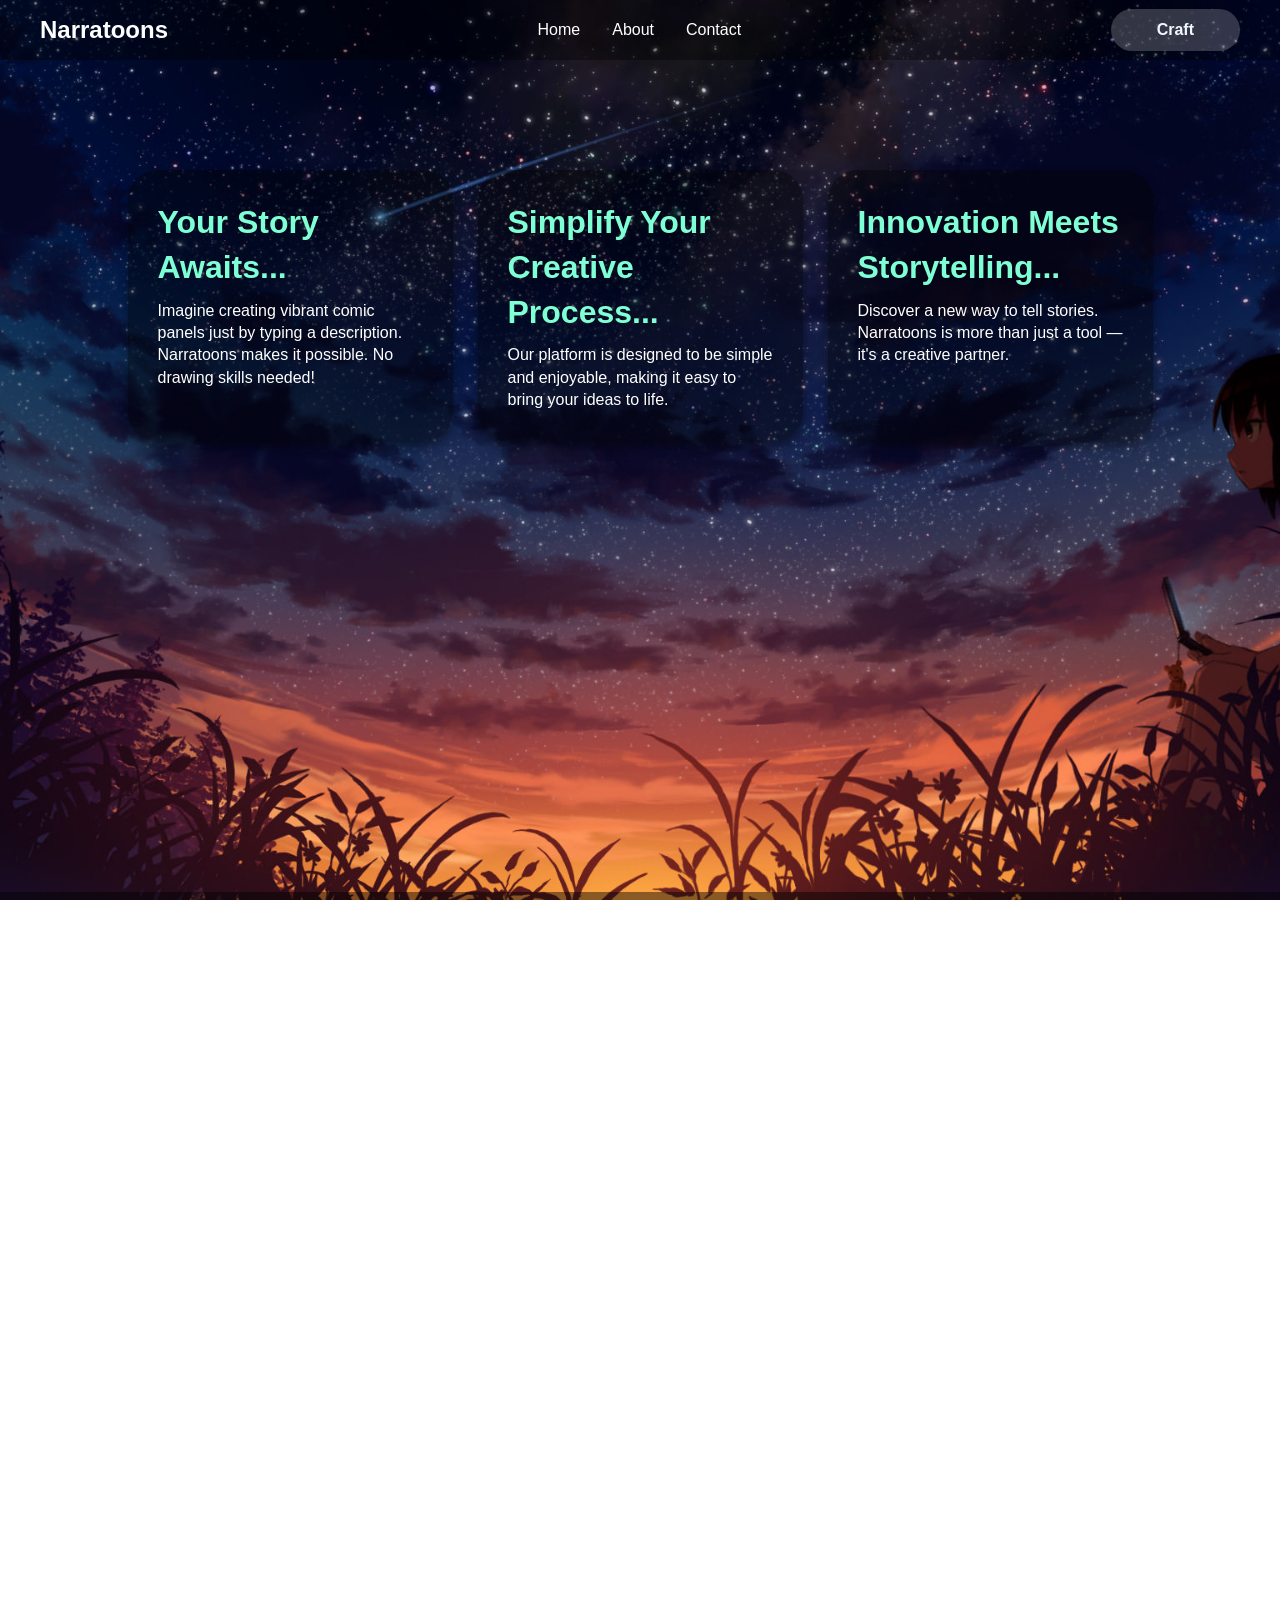
<file: index.html>
<!DOCTYPE html>
<html lang="en">
  <head>
    <meta charset="UTF-8" />
    <meta name="viewport" content="width=device-width, initial-scale=1.0" />
    <title>Narratoons</title>
    <link rel="stylesheet" href="style.css" />
    <link
      rel="stylesheet"
      href="https://cdnjs.cloudflare.com/ajax/libs/font-awesome/6.7.2/css/all.min.css"
      crossorigin="anonymous"
      referrerpolicy="no-referrer"
    />
    <!-- FIX: Use relative paths, NOT hardcoded Windows paths -->
    <link rel="icon" href="Images/favicon_io/favicon.ico" type="image/x-icon" />
    <link rel="icon" href="Images/favicon_io/favicon-32x32.png" type="image/png" />
  </head>
  <body id="top">

    <!-- NAVBAR -->
    <header>
      <div class="navbar">
        <div class="logo"><a href="#">Narratoons</a></div>
        <ul class="links">
          <li><a href="#top">Home</a></li>
          <li><a href="#about">About</a></li>
          <li><a href="#contact">Contact</a></li>
        </ul>
        <button type="button" class="craft-button">
          <a href="craft.html" class="action_btn">Craft</a>
        </button>
        <div class="toggle_btn">
          <i class="fa-solid fa-bars"></i>
        </div>
      </div>
    </header>

    <!-- HERO CARDS -->
    <div class="card-container">
      <div class="card">
        <div class="card-content">
          <h2>Your Story Awaits...</h2>
          <p>
            Imagine creating vibrant comic panels just by typing a description.
            Narratoons makes it possible. No drawing skills needed!
          </p>
        </div>
      </div>
      <div class="card">
        <div class="card-content">
          <h2>Simplify Your Creative Process...</h2>
          <p>
            Our platform is designed to be simple and enjoyable, making it easy
            to bring your ideas to life.
          </p>
        </div>
      </div>
      <div class="card">
        <div class="card-content">
          <h2>Innovation Meets Storytelling...</h2>
          <p>
            Discover a new way to tell stories. Narratoons is more than just a
            tool — it's a creative partner.
          </p>
        </div>
      </div>
    </div>

    <!-- ABOUT SECTION -->
    <section id="about" class="page-section">
      <div class="section-content">
        <h4>About</h4>
        <p>
          Narratoons is an AI-powered web application that transforms your text descriptions and voice input into vibrant comic panels.
           Simply type or speak a scene, choose from Japanese, American, Egyptian, or Indian comic art styles, and select your preferred panel layout — 
           Narratoons generates stunning visuals in seconds using Stability AI's image generation technology. Built with a FastAPI Python backend and a 
           clean HTML/CSS/JavaScript frontend, the app supports three unique grid layouts to bring your stories to life in a structured comic format. 
           Whether you're a storyteller, student, or creative enthusiast.
          
          
        </p>
      </div>
    </section>

    <!-- CONTACT SECTION -->
    <section id="contact" class="page-section">
      <div class="section-content">
        <h4>Contact</h4>
        <p>
          <span class="highlight-name">AJAYE C</span> — ajayshekharab@gmail.com
        </p>
      </div>
    </section>

    <!-- FIX: Removed broken getData() script and stray elements that were outside <body> -->

  </body>
</html>
</file>
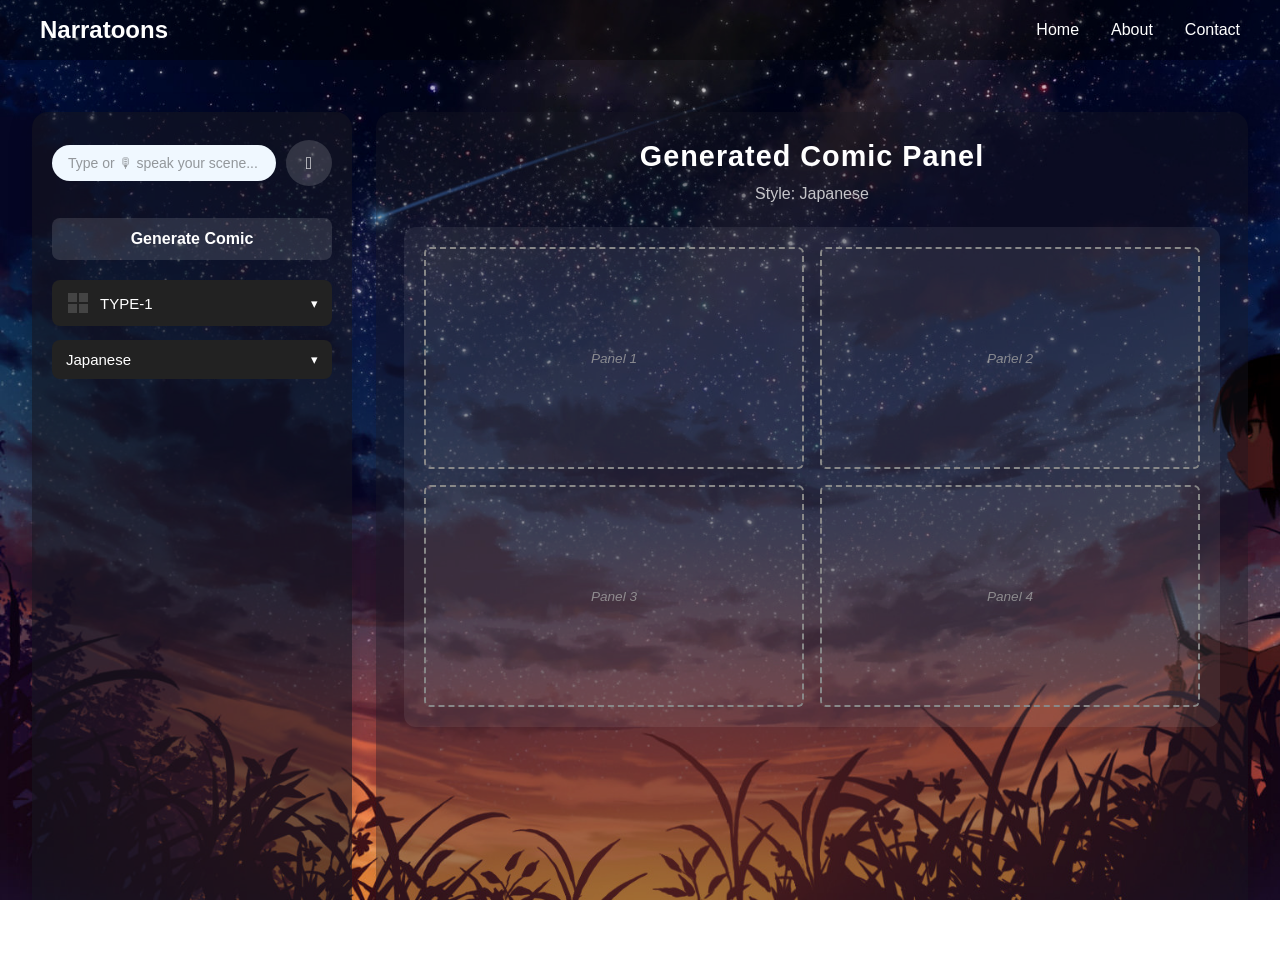
<file: craft.html>
<!DOCTYPE html>
<html lang="en">
<head>
    <meta charset="UTF-8">
    <meta name="viewport" content="width=device-width, initial-scale=1.0">
    <title>Narratoons — Craft</title>
    <link rel="stylesheet" href="style.css" />
    <link rel="icon" href="Images/favicon_io/favicon.ico" type="image/x-icon" />
    <link rel="stylesheet" href="https://cdnjs.cloudflare.com/ajax/libs/font-awesome/6.7.2/css/all.min.css" crossorigin="anonymous"/>
    <script src="js/craft.js" defer></script>
    <style>
        .input-row {
            display: flex;
            align-items: center;
            gap: 10px;
            width: 100%;
            margin-bottom: 6px;
        }
        .search_container { flex: 1; margin-bottom: 0; }

        /* Mic button */
        .mic-btn {
            flex: 0 0 46px;
            width: 46px; height: 46px;
            border-radius: 50%;
            border: none;
            background: rgba(255,255,255,0.15);
            color: white;
            font-size: 1.1rem;
            display: flex; align-items: center; justify-content: center;
            cursor: pointer;
            transition: background 0.2s, transform 0.15s, box-shadow 0.2s;
            padding: 0; margin: 0;
        }
        .mic-btn:hover { background: rgba(100,220,180,0.3); transform: scale(1.08); }

        /* Listening = pulsing red */
        .mic-btn.listening {
            background: rgba(255,70,70,0.9);
            animation: mic-pulse 1.1s infinite;
        }
        @keyframes mic-pulse {
            0%   { box-shadow: 0 0 0 0   rgba(255,70,70,0.7); }
            70%  { box-shadow: 0 0 0 14px rgba(255,70,70,0); }
            100% { box-shadow: 0 0 0 0   rgba(255,70,70,0); }
        }

        /* Status line */
        .voice-status {
            font-size: 0.78rem;
            color: aquamarine;
            min-height: 16px;
            margin-bottom: 10px;
            text-align: center;
            transition: opacity 0.3s;
        }
        .voice-status.hidden { opacity: 0; pointer-events: none; }

        /* Unsupported warning */
        .voice-unsupported {
            font-size: 0.75rem;
            color: #ff8a8a;
            margin-bottom: 8px;
            display: none;
            text-align: center;
        }
    </style>
</head>
<body>

    <header>
      <div class="navbar">
        <div class="logo"><a href="index.html">Narratoons</a></div>
        <ul class="links">
          <li><a href="index.html#top">Home</a></li>
          <li><a href="index.html#about">About</a></li>
          <li><a href="index.html#contact">Contact</a></li>
        </ul>
      </div>
    </header>

    <div class="main-container">
        <div class="sections-container">

            <!-- LEFT PANEL -->
            <div class="left-panel">
                <div class="section">

                    <!-- Input row: text field + mic button side by side -->
                    <div class="input-row">
                        <div class="search_container">
                            <input
                                type="text"
                                id="prompt-input"
                                placeholder="Type or 🎙 speak your scene..."
                            />
                        </div>
                        <button
                            class="mic-btn"
                            id="mic-btn"
                            title="Click to speak your prompt"
                            onclick="toggleVoice()"
                        >
                            <i class="fa-solid fa-microphone" id="mic-icon"></i>
                        </button>
                    </div>

                    <!-- Voice feedback status -->
                    <div class="voice-status hidden" id="voice-status"></div>
                    <div class="voice-unsupported" id="voice-unsupported">
                        ⚠️ Voice input only works in Chrome / Edge. Please use those browsers.
                    </div>

                    <button id="generate-btn" class="option-item">Generate Comic</button>

                    <div class="options-section">
                        <!-- GRID DROPDOWN -->
                        <div class="grid-type-dropdown">
                            <div class="dropdown-selected" onclick="toggleDropdown()">
                                <div class="selected-content">
                                    <span id="selected-grid-icon">
                                        <svg width="24" height="24" viewBox="0 0 24 24">
                                            <rect x="2"  y="2"  width="9" height="9" fill="#444"/>
                                            <rect x="13" y="2"  width="9" height="9" fill="#444"/>
                                            <rect x="2"  y="13" width="9" height="9" fill="#444"/>
                                            <rect x="13" y="13" width="9" height="9" fill="#444"/>
                                        </svg>
                                    </span>
                                    <span id="selected-grid-label">TYPE-1</span>
                                </div>
                                <span class="dropdown-arrow">&#9662;</span>
                            </div>
                            <div class="dropdown-list" id="dropdown-list" style="display:none;">
                                <div class="dropdown-item selected" onclick="selectGrid(0)">
                                    <div class="item-content">
                                        <span class="grid-icon"><svg width="24" height="24" viewBox="0 0 24 24"><rect x="2" y="2" width="9" height="9" fill="#444"/><rect x="13" y="2" width="9" height="9" fill="#444"/><rect x="2" y="13" width="9" height="9" fill="#444"/><rect x="13" y="13" width="9" height="9" fill="#444"/></svg></span>
                                        <span>TYPE-1 (2×2 Grid)</span>
                                    </div>
                                    <span class="checkmark">&#10003;</span>
                                </div>
                                <div class="dropdown-item" onclick="selectGrid(1)">
                                    <div class="item-content">
                                        <span class="grid-icon"><svg width="24" height="24" viewBox="0 0 24 24"><rect x="2" y="2" width="20" height="9" fill="#444"/><rect x="2" y="13" width="9" height="9" fill="#888"/><rect x="13" y="13" width="9" height="9" fill="#444"/></svg></span>
                                        <span>TYPE-2 (Wide Top)</span>
                                    </div>
                                </div>
                                <div class="dropdown-item" onclick="selectGrid(2)">
                                    <div class="item-content">
                                        <span class="grid-icon"><svg width="24" height="24" viewBox="0 0 24 24"><rect x="2" y="2" width="9" height="20" fill="#444"/><rect x="13" y="2" width="9" height="9" fill="#888"/><rect x="13" y="13" width="9" height="9" fill="#888"/></svg></span>
                                        <span>TYPE-3 (Tall Left)</span>
                                    </div>
                                </div>
                            </div>
                        </div>

                        <!-- STYLE DROPDOWN -->
                        <div class="picture-style-dropdown">
                            <div class="dropdown-selected" onclick="togglePictureDropdown()">
                                <span id="selected-picture-label">Japanese</span>
                                <span class="dropdown-arrow">&#9662;</span>
                            </div>
                            <div class="dropdown-list" id="picture-dropdown-list" style="display:none;">
                                <div class="dropdown-item selected" onclick="selectPictureType(0)">Japanese <span class="checkmark">&#10003;</span></div>
                                <div class="dropdown-item" onclick="selectPictureType(1)">American</div>
                                <div class="dropdown-item" onclick="selectPictureType(2)">Egyptian</div>
                                <div class="dropdown-item" onclick="selectPictureType(3)">Indian</div>
                            
                            </div>
                        </div>
                    </div>
                </div>
            </div>

            <!-- RIGHT PANEL -->
            <div class="right-panel">
                <div class="section output-section">
                    <h2 class="output-title">Generated Comic Panel</h2>
                    <div id="output-picture-style" class="output-picture-style">Style: Japanese</div>
                    <div id="output-images" class="output-images grid-0"></div>
                </div>
            </div>

        </div>
    </div>

</body>
</html>
</file>
<file: style.css>
/* ============================================================
   Narratoons — Stylesheet
   ============================================================ */

/* ── Reset ── */
*, *::before, *::after {
  margin: 0; padding: 0; box-sizing: border-box;
  font-family: sans-serif;
}
html, body {
  height: 100%; overflow-x: hidden; overflow-y: auto;
}
body {
  background: url("Images/Background.jpg") center center / cover fixed;
}
li { list-style: none; }
a  { text-decoration: none; color: #fff; font-size: 1rem; }
a:hover { color: aquamarine; }

/* ── Buttons ── */
button {
  border: none;
  background: rgba(255,255,255,0.2);
  padding: 12px 30px;
  border-radius: 25px;
  font-weight: bold; font-size: 15px;
  transition: transform 0.2s ease;
}
button:hover { transform: scale(1.03); cursor: pointer; }

/* ── Navbar ── */
header {
  position: fixed; top: 0; width: 100%; z-index: 100;
  padding: 0 2rem;
  background: rgba(0,0,0,0.35);
}
.navbar {
  height: 60px; max-width: 1200px; margin: 0 auto;
  display: flex; align-items: center; justify-content: space-between;
}
.navbar .logo a { font-size: 1.5rem; font-weight: bold; }
.navbar .links  { display: flex; gap: 2rem; }
.navbar .toggle_btn { color:#fff; font-size:1.5rem; cursor:pointer; display:none; }
.action_btn { color: aliceblue; padding: 0.5rem 1rem; }

/* ── Homepage Cards ── */
.card-container {
  display: flex; justify-content: center; flex-wrap: wrap;
  gap: 25px; margin-top: 100px; padding-top: 70px;
}
.card {
  width: 325px; background: rgba(0,0,0,0.4);
  border-radius: 30px; box-shadow: 0 5px 10px rgba(0,0,0,0.4);
  cursor: pointer; transition: transform 0.3s ease;
}
.card:hover { transform: scale(1.05); }
.card-content { padding: 30px; line-height: 1.4; }
.card-content h2 { font-size: 32px; margin-bottom:10px; color: aquamarine; }
.card-content p  { font-size: 16px; color: white; }

/* ── Page Sections ── */
.page-section {
  padding: 50px 20px; margin-top: 50vh;
  background: rgba(0,0,0,0.45); color: white;
}
.section-content { max-width: 800px; margin: 0 auto; }
.section-content h4 { font-size: 32px; margin-bottom: 16px; color: aquamarine; }
.highlight-name { font-size: 1.2em; font-weight: bold; }

/* ── Craft Page Layout ── */
.main-container {
  display: flex; width: 100vw; min-height: 100vh;
  margin-top: 80px; box-sizing: border-box;
}
.sections-container {
  display: flex; width: 100%; gap: 0;
}

/* Left panel (controls) */
.left-panel {
  flex: 0 0 320px; max-width: 360px;
  margin: 32px 0 32px 32px;
  background: rgba(20,20,30,0.6);
  border-radius: 16px;
  padding: 28px 20px;
  display: flex; flex-direction: column;
  box-shadow: 0 4px 24px rgba(0,0,0,0.2);
}

/* Right panel (output) */
.right-panel {
  flex: 1 1 0%;
  margin: 32px 32px 32px 24px;
  background: rgba(20,20,30,0.4);
  border-radius: 16px;
  padding: 28px;
  display: flex; flex-direction: column; align-items: center;
  min-width: 0;
  box-shadow: 0 4px 24px rgba(0,0,0,0.15);
}

.output-section {
  width: 100%; display: flex; flex-direction: column; align-items: center;
}
.output-title {
  color: #fff; font-size: 1.8rem; letter-spacing: 1px; margin-bottom: 12px;
}
.output-picture-style {
  color: rgba(255,255,255,0.75); font-size: 1rem; margin-bottom: 12px;
}

/* ── Search Input ── */
.search_container {
  width: 100%; margin-bottom: 16px;
  display: flex; justify-content: center;
}
.search_container input {
  width: 100%; padding: 10px 16px;
  border-radius: 25px; border: none;
  background: aliceblue; color: #222; font-size: 14px;
  transition: box-shadow 0.3s;
}
.search_container input:focus {
  outline: none;
  box-shadow: 0 0 0 3px rgba(80,180,255,0.45);
}
.search_container input::placeholder { color: rgba(34,34,34,0.45); }

/* Generate button */
.option-item {
  width: 100%; color: white; padding: 12px;
  background: rgba(255,255,255,0.12);
  border-radius: 8px; margin-bottom: 20px;
  font-size: 1rem; cursor: pointer;
  transition: background 0.25s;
}
.option-item:hover { background: rgba(255,255,255,0.25); }
.options-section { display: flex; flex-direction: column; gap: 0; }

/* ── Dropdowns ── */
.grid-type-dropdown, .picture-style-dropdown {
  position: relative; width: 100%; margin-bottom: 14px;
}
.dropdown-selected {
  display: flex; align-items: center; justify-content: space-between;
  background: #222; color: #fff;
  padding: 11px 14px; border-radius: 8px;
  cursor: pointer; font-size: 15px;
  transition: background 0.2s;
}
.dropdown-selected:hover { background: #333; }
.selected-content { display: flex; align-items: center; gap: 10px; }
#selected-grid-icon { display: flex; align-items: center; }
.dropdown-arrow { font-size: 13px; }

.dropdown-list {
  position: absolute; top: 100%; left: 0; width: 100%;
  background: #fff; color: #222;
  border-radius: 8px; box-shadow: 0 4px 16px rgba(0,0,0,0.14);
  z-index: 50; margin-top: 6px; overflow: hidden;
}
.dropdown-item {
  display: flex; align-items: center; justify-content: space-between;
  padding: 11px 14px; cursor: pointer; transition: background 0.15s;
}
.item-content { display: flex; align-items: center; gap: 10px; }
.grid-icon    { display: flex; align-items: center; }

.dropdown-item.selected {
  background: rgba(80,180,255,0.15);
  font-weight: bold; color: #1a6fa4;
  border-left: 4px solid #50b4ff;
}
.dropdown-item .checkmark { color: #50b4ff; font-weight: bold; margin-left: 8px; }
.dropdown-item:hover { background: rgba(80,180,255,0.08); color: #1a6fa4; }

/* ── Output Grid ── */
.output-images {
  width: 100%; min-height: 500px; max-height: 72vh;
  background: rgba(255,255,255,0.07);
  border-radius: 12px; padding: 20px;
  display: grid; gap: 16px;
  box-sizing: border-box; margin-top: 12px; overflow: auto;
}

/* TYPE-1: equal 2×2 (4 panels) */
.output-images.grid-0 { grid-template-columns: 1fr 1fr; grid-template-rows: 1fr 1fr; }
.output-images.grid-0 .panel-1 { grid-column:1; grid-row:1; }
.output-images.grid-0 .panel-2 { grid-column:2; grid-row:1; }
.output-images.grid-0 .panel-3 { grid-column:1; grid-row:2; }
.output-images.grid-0 .panel-4 { grid-column:2; grid-row:2; }

/* TYPE-2: one wide top + 2 bottom (3 panels) */
.output-images.grid-1 { grid-template-columns: 1fr 1fr; grid-template-rows: 1fr 1fr; }
.output-images.grid-1 .panel-1 { grid-column:1 / span 2; grid-row:1; }
.output-images.grid-1 .panel-2 { grid-column:1; grid-row:2; }
.output-images.grid-1 .panel-3 { grid-column:2; grid-row:2; }

/* TYPE-3: tall left + 2 stacked right (3 panels) */
.output-images.grid-2 { grid-template-columns: 1fr 1fr; grid-template-rows: 1fr 1fr; }
.output-images.grid-2 .panel-1 { grid-column:1; grid-row:1 / span 2; }
.output-images.grid-2 .panel-2 { grid-column:2; grid-row:1; }
.output-images.grid-2 .panel-3 { grid-column:2; grid-row:2; }

/* ── Comic Panels ── */
.comic-panel {
  background: #fafafa; border: 2px solid #ccc; border-radius: 6px;
  width: 100%; height: 100%; min-height: 120px;
  display: flex; align-items: center; justify-content: center; overflow: hidden;
}
.comic-panel.empty-outline { border: 2px dashed #888; background: rgba(255,255,255,0.04); }
.panel-placeholder-text { color: rgba(160,160,160,0.8); font-size: 0.85rem; font-style: italic; }
.comic-panel img { width:100%; height:100%; object-fit:cover; border-radius:4px; display:block; }

/* ── Loading Spinner ── */
.loading-state {
  display: flex; flex-direction: column; align-items: center;
  justify-content: center; width: 100%; min-height: 300px;
  color: #fff; text-align: center; gap: 18px;
}
.loading-state p  { font-size: 1.15rem; line-height: 1.6; }
.loading-state small { opacity: 0.6; font-size: 0.85rem; }

.spinner {
  width: 52px; height: 52px;
  border: 5px solid rgba(255,255,255,0.15);
  border-top-color: aquamarine;
  border-radius: 50%;
  animation: spin 0.85s linear infinite;
}
@keyframes spin { to { transform: rotate(360deg); } }

/* ── Responsive ── */
@media (max-width: 768px) {
  .sections-container { flex-direction: column; }
  .left-panel  { flex: none; max-width: 100%; margin: 76px 12px 0; }
  .right-panel { margin: 12px 12px 32px; }
  .navbar .links { display: none; }
  .navbar .toggle_btn { display: block; }
}
</file>
